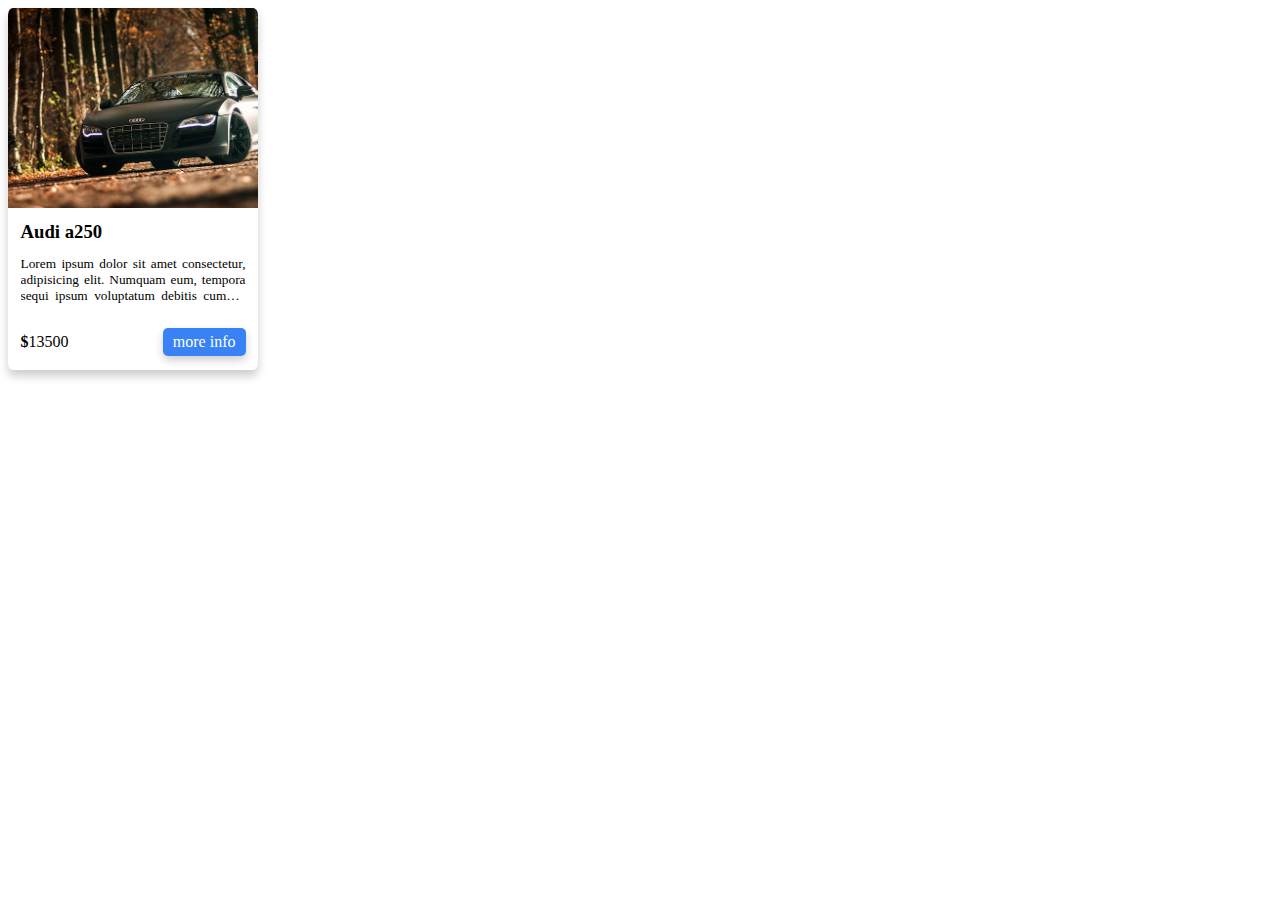
<file: src/pages/detailsPage/card.html>
<!DOCTYPE html>
<html lang="en">
  <head>
    <meta charset="UTF-8" />
    <meta name="viewport" content="width=device-width, initial-scale=1.0" />
    <link rel="stylesheet" href="./card.css" />
    <title>Document</title>
  </head>
  <body>
    <div class="container">
      <div class="overflow">
        <img class="image" src="../../images/audi.jpg" alt="car_image" />
      </div>

      <div class="body">
        <h3 class="header">Audi a250</h3>
        <p class="text">
          Lorem ipsum dolor sit amet consectetur, adipisicing elit. Numquam eum, tempora sequi ipsum voluptatum debitis cumque quae repellat laudantium non
          repellendus quia a nobis rem cupiditate excepturi fuga omnis repudiandae.
        </p>

        <div class="footer">
          <p><strong>$</strong>13500</p>
          <a class="button" href="./page.html">more info</a>
        </div>
      </div>
    </div>
  </body>
</html>
</file>
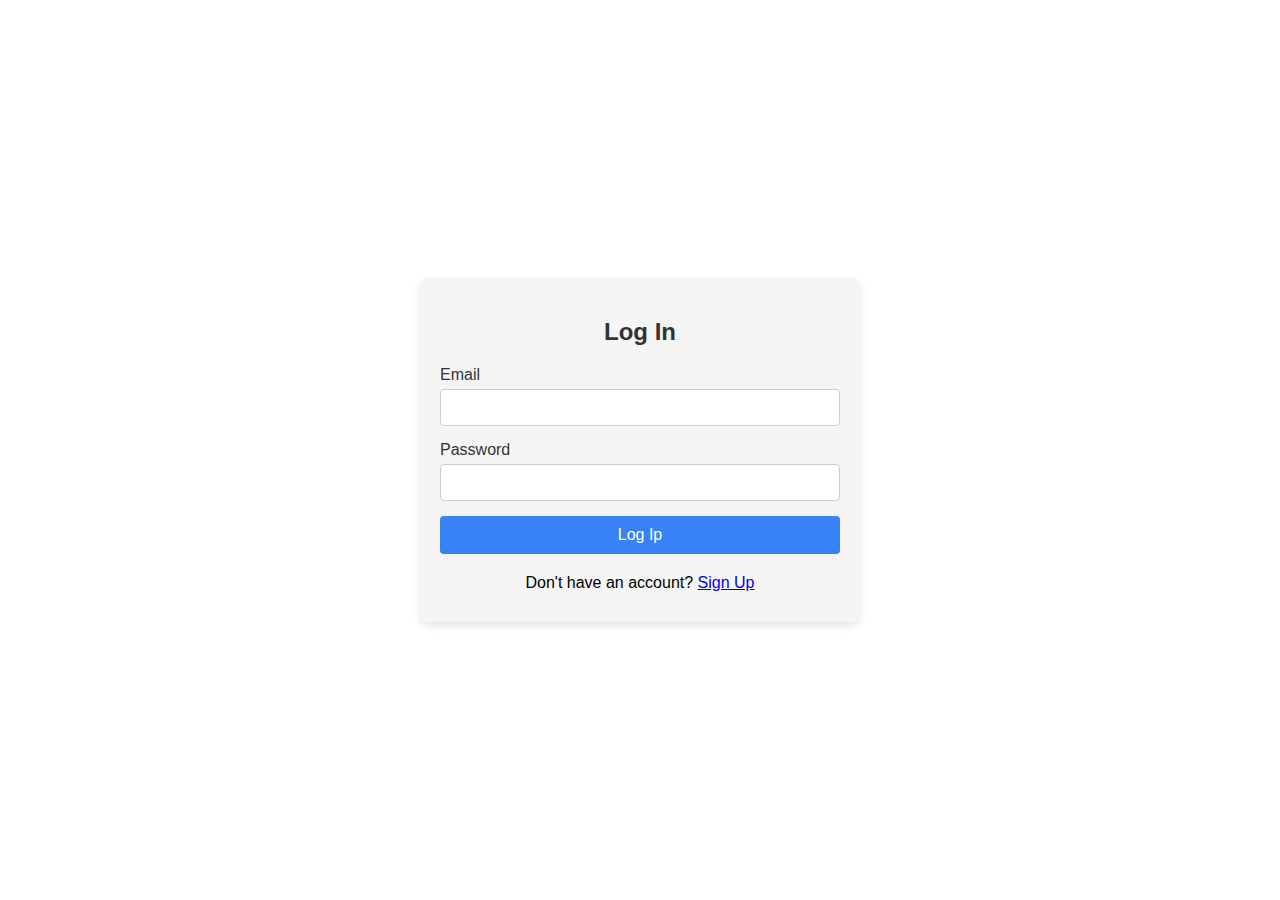
<file: src/pages/user/login.html>
<!DOCTYPE html>
<html lang="en">
<head>
    <meta charset="UTF-8">
    <meta name="viewport" content="width=device-width, initial-scale=1.0">
    <title>Signup Page</title>
    <link rel="stylesheet" href="user.css">
</head>
<body>
    
    <section class="container1">
        <div class="signup-form">
            <h2>Log In</h2>
            <form action="#" method="post">
                <div class="form-group">
                    <label for="email">Email</label>
                    <input type="email" id="email" name="email" required>
                </div>
                <div class="form-group">
                    <label for="password">Password</label>
                    <input type="password" id="password" name="password" required>
                </div>
               
                <button type="submit" class="btn">Log Ip</button>
            </form>
            <div class="link">
                Don't have an account? <a href="./signup.html">Sign Up</a>
            </div>
        </div>
    </section>
</body>
</html>
</file>
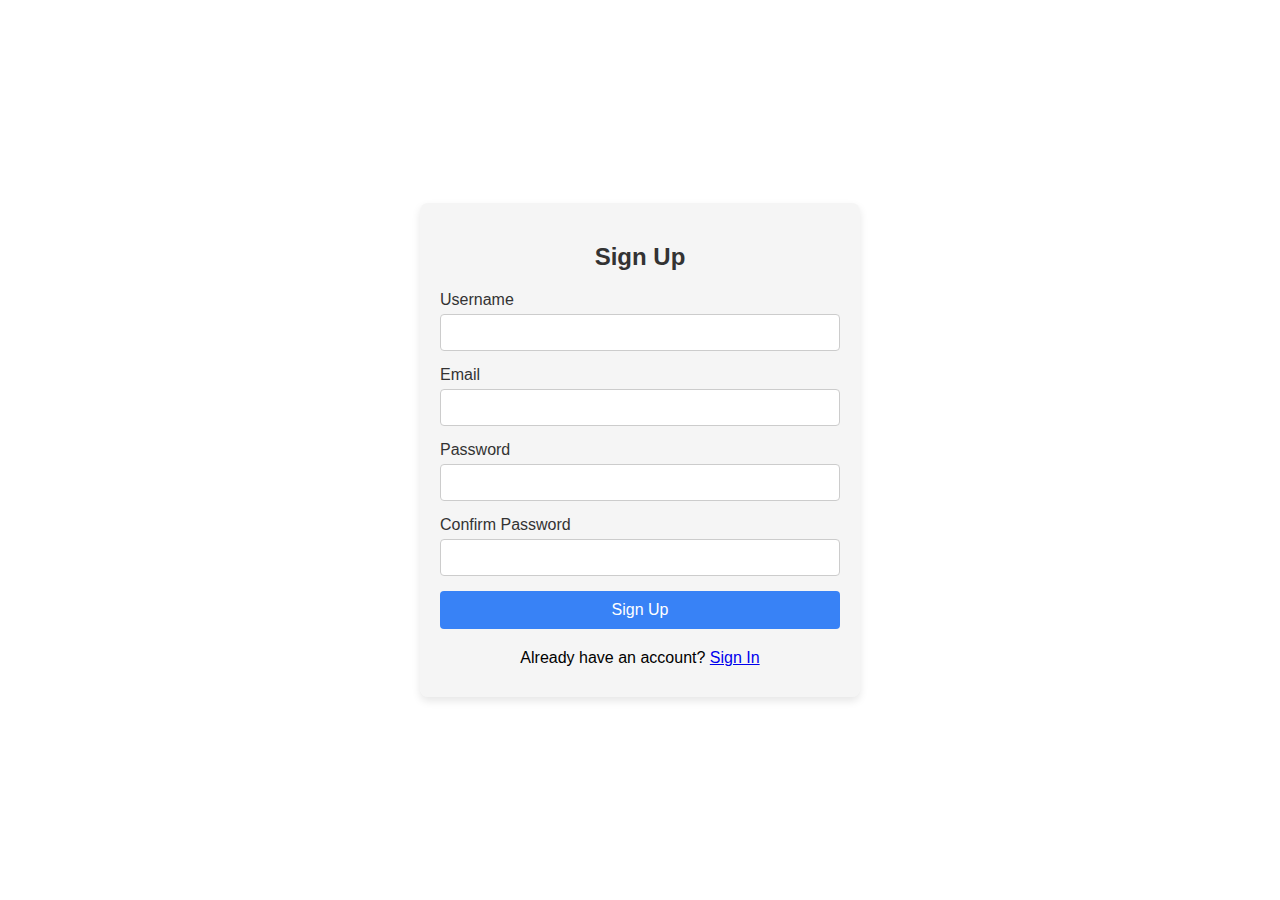
<file: src/pages/user/signup.html>
<!DOCTYPE html>
<html lang="en">
<head>
    <meta charset="UTF-8">
    <meta name="viewport" content="width=device-width, initial-scale=1.0">
    <title>Signup Page</title>
    <link rel="stylesheet" href="user.css">
</head>
<body>
    <section class="container">
        <div class="signup-form">
            <h2>Sign Up</h2>
            <form action="#" method="post">
                <div class="form-group">
                    <label for="username">Username</label>
                    <input type="text" id="username" name="username" required>
                </div>
                <div class="form-group">
                    <label for="email">Email</label>
                    <input type="email" id="email" name="email" required>
                </div>
                <div class="form-group">
                    <label for="password">Password</label>
                    <input type="password" id="password" name="password" required>
                </div>
                <div class="form-group">
                    <label for="confirm-password">Confirm Password</label>
                    <input type="password" id="confirm-password" name="confirm-password" required>
                </div>
                <button type="submit" class="btn">Sign Up</button>
            </form>
            <div class="link">
                Already have an account? <a href="./login.html">Sign In</a>
            </div>
        </div>
    </section>
</body>
</html>
</file>
<file: src/pages/detailsPage/card.css>
.container {
  display: flex;
  flex-direction: column;
  justify-content: center;
    align-items: center;
    height: auto;
    width: 250px;
    box-sizing: border-box;  
    overflow: hidden;
    border-radius: 2%;
    box-shadow: 0 6px 10px 0 rgba(0, 0, 0, 0.2);
    /* border: 1px solid red;   */
}

.image {
    height: 200px;
    object-fit: cover;
    transition: transform 0.5s;
    
  /* border: 1px solid green; */
}

.image:hover {
    transform: scale(1.05)
  } 
  
  
.overflow{
    overflow: hidden;
  }

.body{
    padding: 1% 5%;

    /* border: 1px solid blue; */
}
.header{
    margin: 0;
    margin-top: 6px;

    /* border: 1px solid red; */
}

.text{
    font-size:smaller;
    text-align: justify;
    display: -webkit-box; 
    -webkit-box-orient: vertical; 
    -webkit-line-clamp: 3; 
    overflow: hidden;

    /* border: 1px solid red; */
}

.button{
    padding: 5px 10px;
    background-color: #3882f6;
    color: white;
    border: none;
    border-radius: 5px;
    cursor: pointer;
    text-align: center;
    text-decoration: none;
    font-size: 16px;
    transition-duration: 0.4s;
    box-shadow: 0 4px 8px 0 rgba(0, 0, 0, 0.2);
    float: right;

    /* border: 1px solid red; */
}

.button:hover{
    background-color: #054fc7
}

.footer{
    display: flex;
    justify-content: space-between;
    align-items: center;

    /* border: 1px solid red; */
}
</file>
<file: src/pages/user/user.css>
body {
    font-family: 'Arial', sans-serif;
    background-color: var(--main);
    margin: 0;
    padding: 0;
    display: flex;
    justify-content: center;
    align-items: center;
    height: 100vh;

}

.container {
    width: 100%;
    max-width: 400px;
    padding: 20px;
    background-color: #ececec82;
    box-shadow: 0 4px 8px rgba(0, 0, 0, 0.1);
    border-radius: 8px;
}
.container1 {
    width: 100%;
    max-width: 400px;
    padding: 20px;
    background-color: #ececec82;
    box-shadow: 0 4px 8px rgba(0, 0, 0, 0.1);
    border-radius: 8px;
}

.signup-form {
    width: 100%;
}

.signup-form h2 {
    text-align: center;
    margin-bottom: 20px;
    color: #333;
}

.form-group {
    margin-bottom: 15px;
}

.form-group label {
    display: block;
    margin-bottom: 5px;
    color: #333;
}

.form-group input {
    width: 100%;
    padding: 10px;
    border: 1px solid #ccc;
    border-radius: 4px;
    box-sizing: border-box;
}

.btn {
    width: 100%;
    padding: 10px;
    background-color: #3882f6;
    color: white;
    border: none;
    border-radius: 4px;
    cursor: pointer;
    font-size: 16px;
    transition: background-color 0.3s ease;
}

.btn:hover {
    background-color:  #054fc7;
}

.link {
    text-align: center;
    margin-top: 10px;
    padding: 10px;
}
</file>
